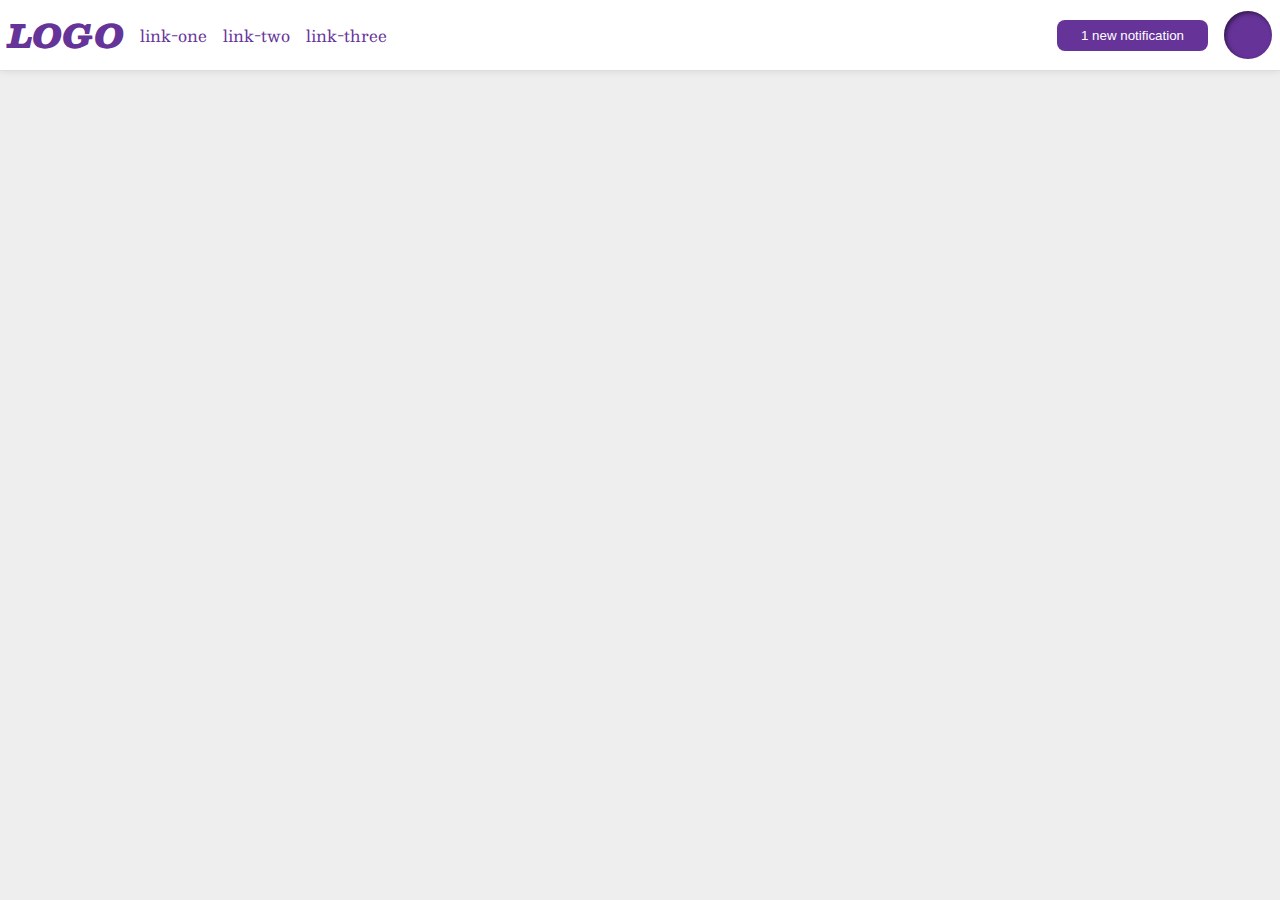
<file: flex/03-flex-header-2/index.html>
<!DOCTYPE html>
<html lang="en">

<head>
  <meta charset="UTF-8">
  <meta http-equiv="X-UA-Compatible" content="IE=edge">
  <meta name="viewport" content="width=device-width, initial-scale=1.0">
  <title>Flex Header 2</title>
  <link rel="stylesheet" href="style.css">
</head>

<body>
  <div class="header">
    <div class="left">
      <div class="logo">
        LOGO
      </div>
      <ul class="links">
        <li><a href="google.com">link-one</a></li>
        <li><a href="google.com">link-two</a></li>
        <li><a href="google.com">link-three</a></li>
      </ul>
    </div>
    <div class="right">
      <button class="notifications">
        1 new notification
      </button>
      <div class="profile-image"></div>
    </div>
  </div>
</body>

</html>
</file>
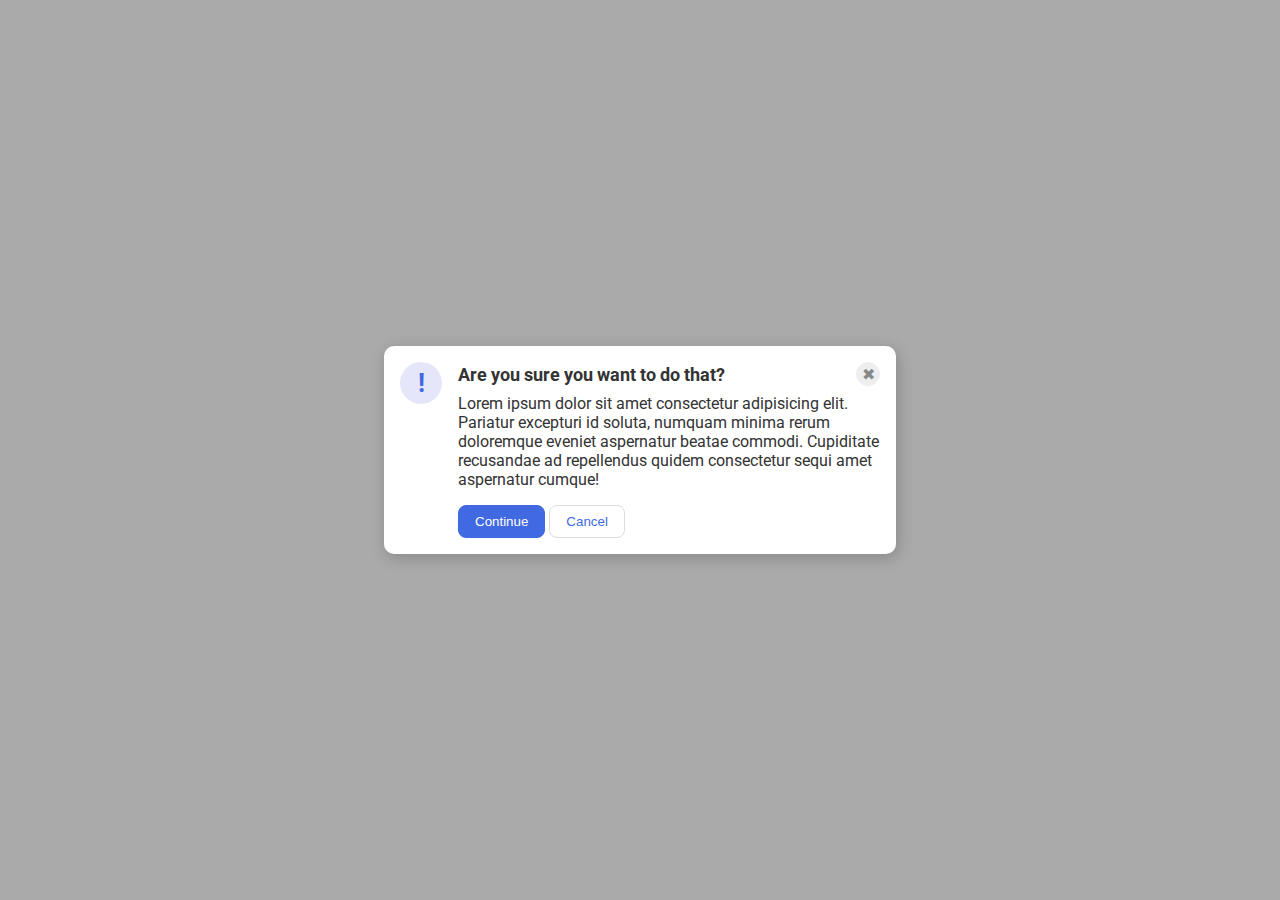
<file: flex/05-flex-modal/index.html>
<!DOCTYPE html>
<html lang="en">

<head>
  <meta charset="UTF-8">
  <meta http-equiv="X-UA-Compatible" content="IE=edge">
  <meta name="viewport" content="width=device-width, initial-scale=1.0">
  <link rel="stylesheet" href="style.css">
  <title>Modal</title>
</head>

<body>
  <div class="modal">
    <div class="icon">!</div>
    <div class="container">
      <div class="header">Are you sure you want to do that?
        <button class="close-button">✖</button>
      </div>
      <div class="text">Lorem ipsum dolor sit amet consectetur adipisicing elit. Pariatur excepturi id soluta, numquam
        minima rerum doloremque eveniet aspernatur beatae commodi. Cupiditate recusandae ad repellendus quidem
        consectetur sequi amet aspernatur cumque!</div>
      <button class="continue">Continue</button>
      <button class="cancel">Cancel</button>
    </div>
  </div>
</body>

</html>
</file>
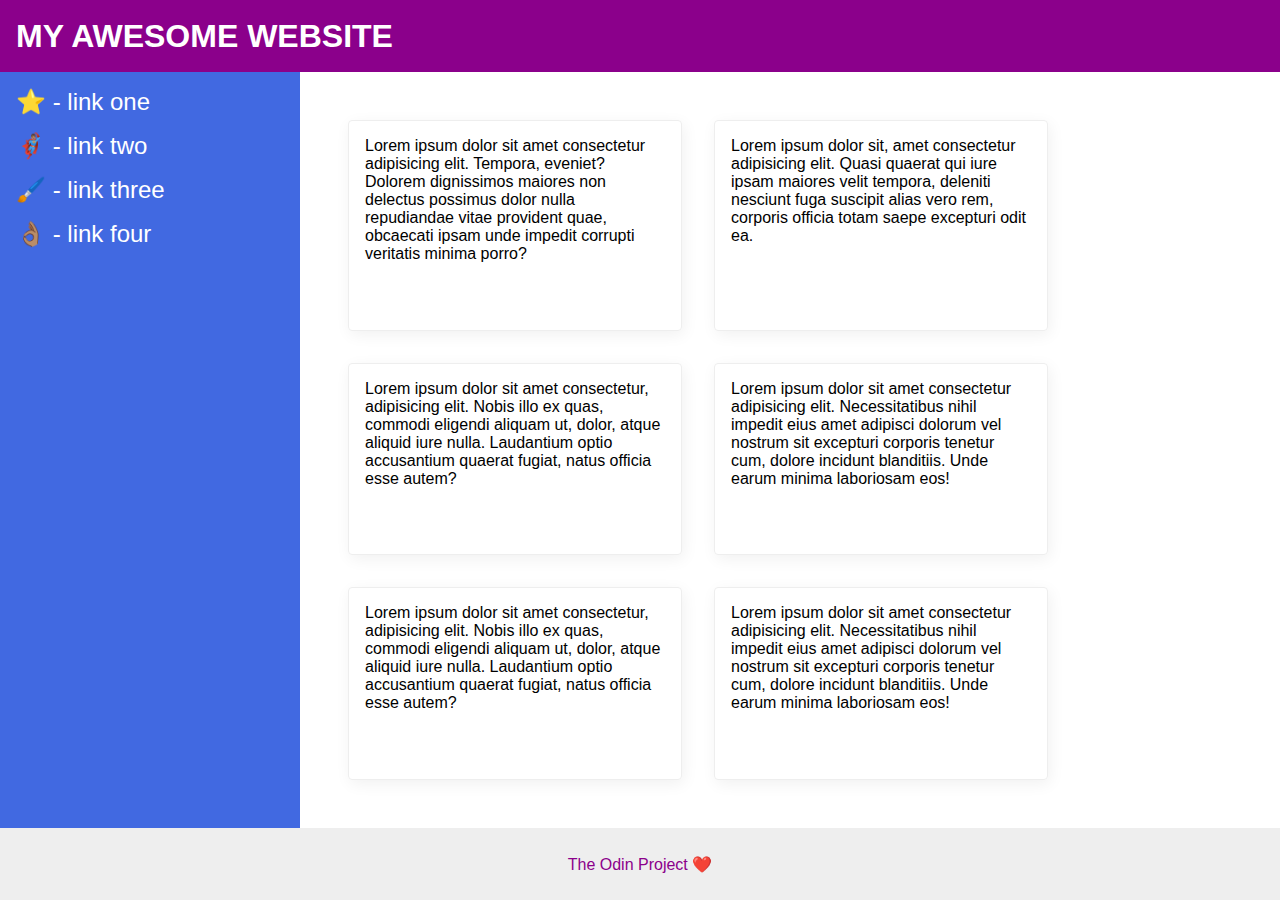
<file: flex/07-flex-layout-2/index.html>
<!DOCTYPE html>
<html lang="en">

<head>
  <meta charset="UTF-8">
  <meta http-equiv="X-UA-Compatible" content="IE=edge">
  <meta name="viewport" content="width=device-width, initial-scale=1.0">
  <title>The Holy Grail</title>
  <link rel="stylesheet" href="style.css">
</head>

<body>
  <div class="header">
    MY AWESOME WEBSITE
  </div>

  <div class="container">
    <div class="sidebar">
      <ul>
        <li><a href="#">⭐ - link one</a></li>
        <li><a href="#">🦸🏽‍♂️ - link two</a></li>
        <li><a href="#">🖌️ - link three</a></li>
        <li><a href="#">👌🏽 - link four</a></li>
      </ul>
    </div>

    <div class="info">
      <div class="card">Lorem ipsum dolor sit amet consectetur adipisicing elit. Tempora, eveniet? Dolorem dignissimos
        maiores non delectus possimus dolor nulla repudiandae vitae provident quae, obcaecati ipsam unde impedit
        corrupti
        veritatis minima porro?</div>
      <div class="card">Lorem ipsum dolor sit, amet consectetur adipisicing elit. Quasi quaerat qui iure ipsam maiores
        velit tempora, deleniti nesciunt fuga suscipit alias vero rem, corporis officia totam saepe excepturi odit ea.
      </div>
      <div class="card">Lorem ipsum dolor sit amet consectetur, adipisicing elit. Nobis illo ex quas, commodi eligendi
        aliquam ut, dolor, atque aliquid iure nulla. Laudantium optio accusantium quaerat fugiat, natus officia esse
        autem?</div>
      <div class="card">Lorem ipsum dolor sit amet consectetur adipisicing elit. Necessitatibus nihil impedit eius amet
        adipisci dolorum vel nostrum sit excepturi corporis tenetur cum, dolore incidunt blanditiis. Unde earum minima
        laboriosam eos!</div>
      <div class="card">Lorem ipsum dolor sit amet consectetur, adipisicing elit. Nobis illo ex quas, commodi eligendi
        aliquam ut, dolor, atque aliquid iure nulla. Laudantium optio accusantium quaerat fugiat, natus officia esse
        autem?</div>
      <div class="card">Lorem ipsum dolor sit amet consectetur adipisicing elit. Necessitatibus nihil impedit eius amet
        adipisci dolorum vel nostrum sit excepturi corporis tenetur cum, dolore incidunt blanditiis. Unde earum minima
        laboriosam eos!</div>
    </div>
  </div>

  <div class="footer">
    The Odin Project ❤️
  </div>
</body>

</html>
</file>
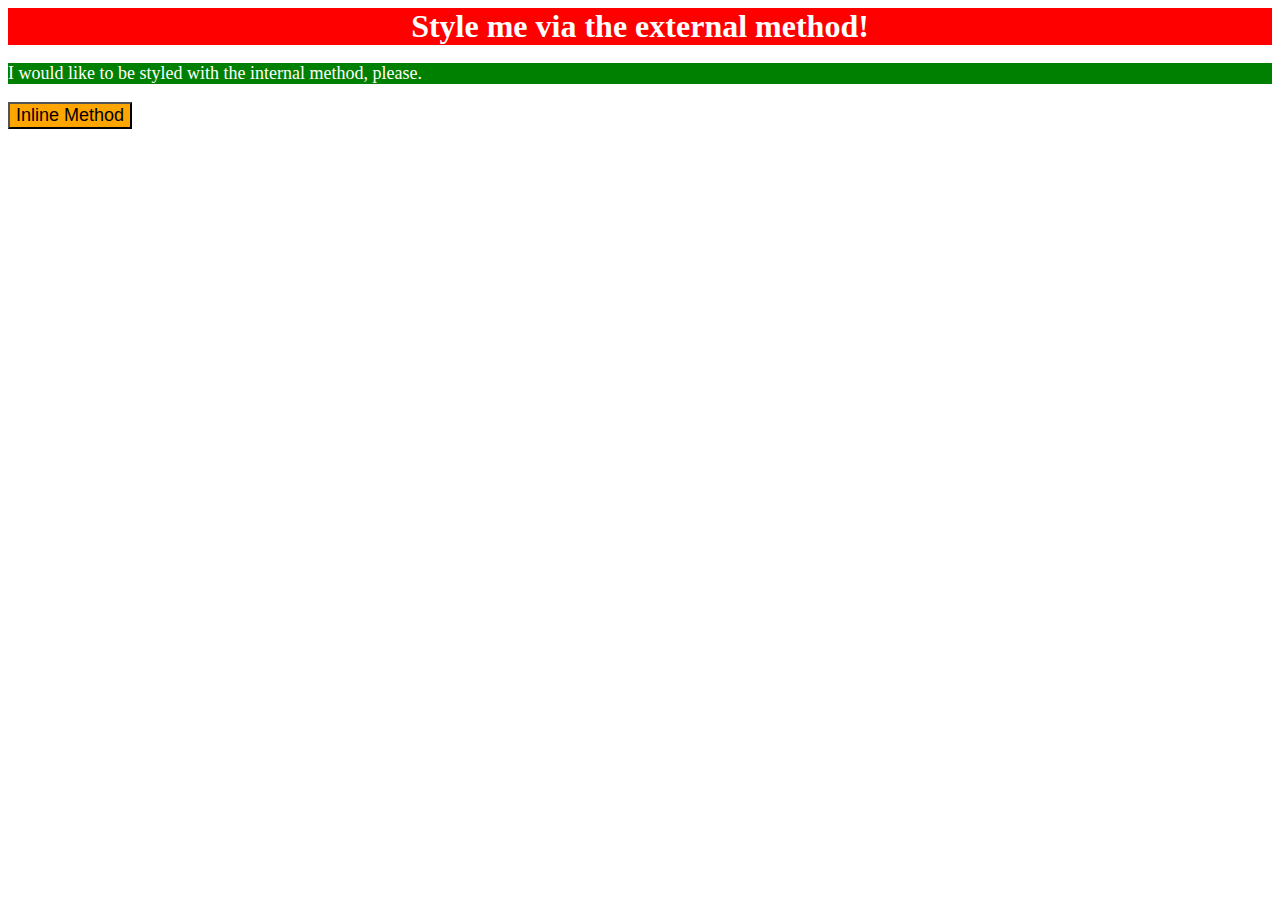
<file: foundations/01-css-methods/index.html>
<!DOCTYPE html>
<html lang="en">

<head>
  <meta charset="UTF-8">
  <meta http-equiv="X-UA-Compatible" content="IE=edge">
  <meta name="viewport" content="width=device-width, initial-scale=1.0">
  <title>Methods for Adding CSS</title>
  <link rel="stylesheet" href="style.css">

  <style>
    p {
      background-color: green;
      color: white;
      font-size: 18px;
    }
  </style>
</head>

<body>
  <div>Style me via the external method!</div>
  <p>I would like to be styled with the internal method, please.</p>
  <button style="background-color: orange; font-size: 18px;">Inline Method</button>
</body>

</html>
</file>
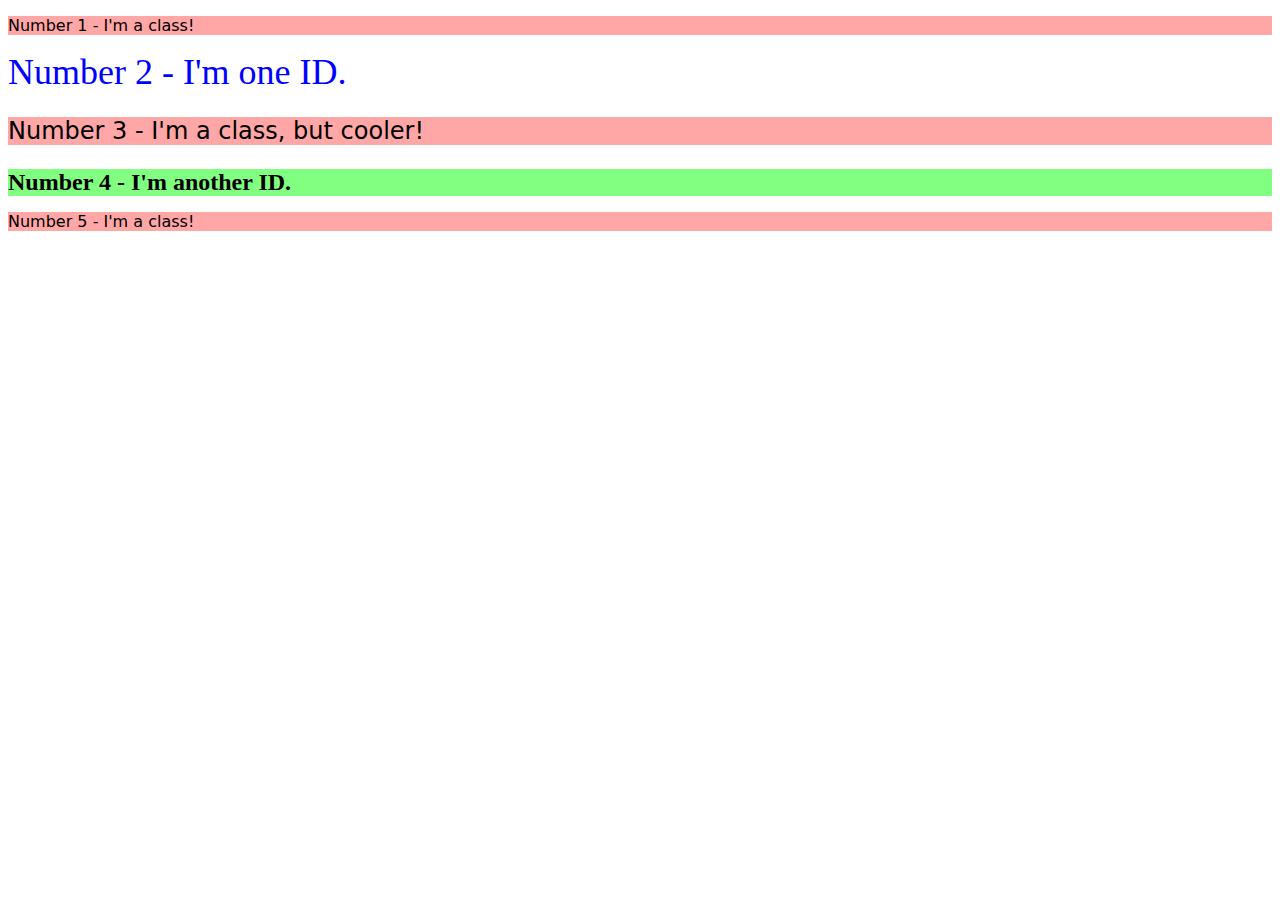
<file: foundations/02-class-id-selectors/index.html>
<!DOCTYPE html>
<html lang="en">

<head>
  <meta charset="UTF-8">
  <meta http-equiv="X-UA-Compatible" content="IE=edge">
  <meta name="viewport" content="width=device-width, initial-scale=1.0">
  <title>Class and ID Selectors</title>
  <link rel="stylesheet" href="style.css">
</head>

<body>
  <p class="odd">Number 1 - I'm a class!</p>
  <div id="blue">Number 2 - I'm one ID.</div>
  <p class="odd bigger">Number 3 - I'm a class, but cooler!</p>
  <div id="green" class="bigger">Number 4 - I'm another ID.</div>
  <p class="odd">Number 5 - I'm a class!</p>
</body>

</html>
</file>
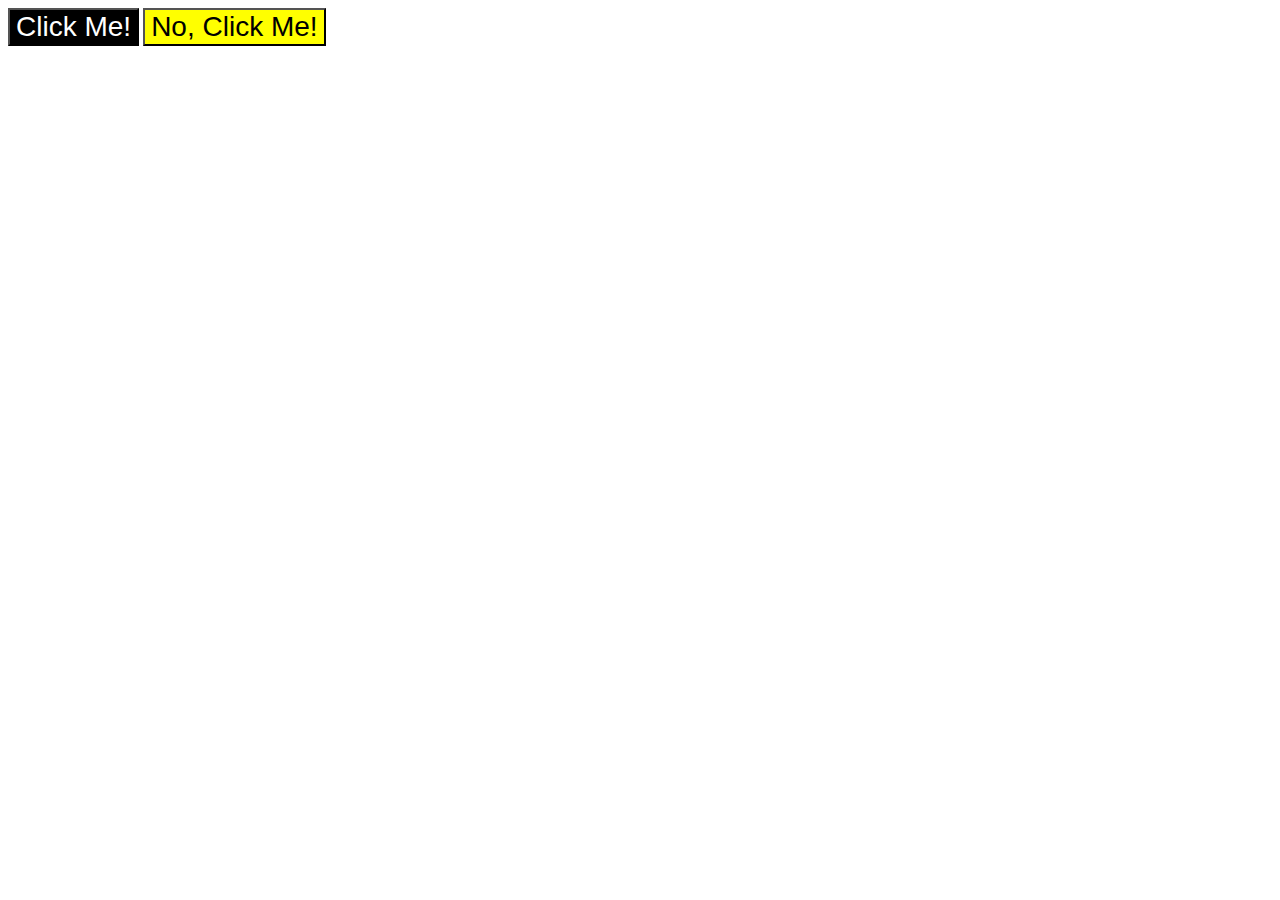
<file: foundations/03-grouping-selectors/index.html>
<!DOCTYPE html>
<html lang="en">

<head>
  <meta charset="UTF-8">
  <meta http-equiv="X-UA-Compatible" content="IE=edge">
  <meta name="viewport" content="width=device-width, initial-scale=1.0">
  <title>Grouping Selectors</title>
  <link rel="stylesheet" href="style.css">
</head>

<body>
  <button class="btn-1">Click Me!</button>
  <button class="btn-2">No, Click Me!</button>
</body>

</html>
</file>
<file: flex/03-flex-header-2/style.css>
/* this is some magical font-importing.  
you'll learn about it later. */
@import url('https://fonts.googleapis.com/css2?family=Besley:ital,wght@0,400;1,900&display=swap');

body {
  margin: 0;
  background: #eee;
  font-family: Besley, serif;
}

.header {
  background: white;
  border-bottom: 1px solid #ddd;
  box-shadow: 0 0 8px rgba(0, 0, 0, .1);
  display: flex;
  justify-content: space-between;
  padding: 8px;
}

.profile-image {
  background: rebeccapurple;
  box-shadow: inset 2px 2px 4px rgba(0, 0, 0, .5);
  border-radius: 50%;
  width: 48px;
  height: 48px;
}

.logo {
  color: rebeccapurple;
  font-size: 32px;
  font-weight: 900;
  font-style: italic;
}

button {
  border: none;
  border-radius: 8px;
  background: rebeccapurple;
  color: white;
  padding: 8px 24px;
}

a {
  /* this removes the line under our links */
  text-decoration: none;
  color: rebeccapurple;
}

ul {
  list-style-type: none;
  display: flex;
  padding: 0;
  margin: 0;
  gap: 16px;
}

.left,
.right {
  display: flex;
  align-items: center;
  gap: 16px;
}
</file>
<file: flex/05-flex-modal/style.css>
@import url('https://fonts.googleapis.com/css2?family=Roboto:wght@400;700&display=swap');

html,
body {
  height: 100%;
}

body {
  font-family: Roboto, sans-serif;
  margin: 0;
  background: #aaa;
  color: #333;
  /* I'll give you this one for free lol */
  display: flex;
  align-items: center;
  justify-content: center;
}

.modal {
  background: white;
  width: 480px;
  border-radius: 10px;
  box-shadow: 2px 4px 16px rgba(0, 0, 0, .2);
  padding: 16px;
  gap: 16px;
  display: flex;
}

.icon {
  color: royalblue;
  font-size: 26px;
  font-weight: 700;
  background: lavender;
  width: 42px;
  height: 42px;
  border-radius: 50%;
  display: flex;
  align-items: center;
  justify-content: center;
}

.close-button {
  background: #eee;
  border-radius: 50%;
  color: #888;
  font-weight: 400;
  font-size: 16px;
  height: 24px;
  width: 24px;
  display: flex;
  align-items: center;
  justify-content: center;
  border: 1px solid #eee;
  padding: 0;
}

button {
  cursor: pointer;
  padding: 8px 16px;
  border-radius: 8px;
}

button.continue {
  background: royalblue;
  border: 1px solid royalblue;
  color: white;
}

button.cancel {
  background: white;
  border: 1px solid #ddd;
  color: royalblue;
}

.header {
  font-weight: 700;
  font-size: 18px;
  display: flex;
  justify-content: space-between;
  align-items: center;
  margin-bottom: 8px;
}

.icon {
  flex-shrink: 0;
}

.text {
  margin-bottom: 16px;
}
</file>
<file: flex/07-flex-layout-2/style.css>
body {
  font-family: -apple-system, BlinkMacSystemFont, 'Segoe UI', Roboto, Oxygen, Ubuntu, Cantarell, 'Open Sans', 'Helvetica Neue', sans-serif;
  margin: 0;
  min-height: 100vh;
  display: flex;
  flex-direction: column;
}

.header {
  height: 72px;
  background: darkmagenta;
  color: white;
  display: flex;
  align-items: center;
  font-weight: 900;
  font-size: 32px;
  padding-left: 16px;
}

.footer {
  height: 72px;
  background: #eee;
  color: darkmagenta;
  display: flex;
  justify-content: center;
  align-items: center;
}

.sidebar {
  width: 300px;
  background: royalblue;
  box-sizing: border-box;
  flex-shrink: 0;
  padding: 16px;
}

.card {
  border: 1px solid #eee;
  box-shadow: 2px 4px 16px rgba(0, 0, 0, .06);
  border-radius: 4px;
  width: 300px;
  padding: 16px;
  margin: 16px;
}

.container {
  display: flex;
  flex: 1;
}

.info {
  display: flex;
  flex-wrap: wrap;
  padding: 32px;
}

.sidebar ul {
  list-style: none;
  padding: 0;
  margin: 0;
}

.sidebar a {
  text-decoration: none;
  color: #fff;
  font-size: 24px;
}

.sidebar li {
  margin-bottom: 16px;
}
</file>
<file: foundations/01-css-methods/style.css>
div {
  background-color: red;
  color: white;
  font-size: 32px;
  font-weight: bold;
  text-align: center;
}
</file>
<file: foundations/02-class-id-selectors/style.css>
.odd {
  background-color: rgb(255, 167, 167);
  font-family: Verdana, "DejaVu Sans", sans-serif;
}

.bigger {
  font-size: 24px;
}

#blue {
  color: #0000ff;
  font-size: 36px;
}

#green {
  background-color: hsl(120, 100%, 75%);
  font-weight: bold;
}
</file>
<file: foundations/03-grouping-selectors/style.css>
.btn-1,
.btn-2 {
  font-family: Helvetica, "Times New Roman", sans-serif;
  font-size: 28px;
}

.btn-1 {
  background-color: black;
  color: white;
}

.btn-2 {
  background-color: yellow;
}
</file>
